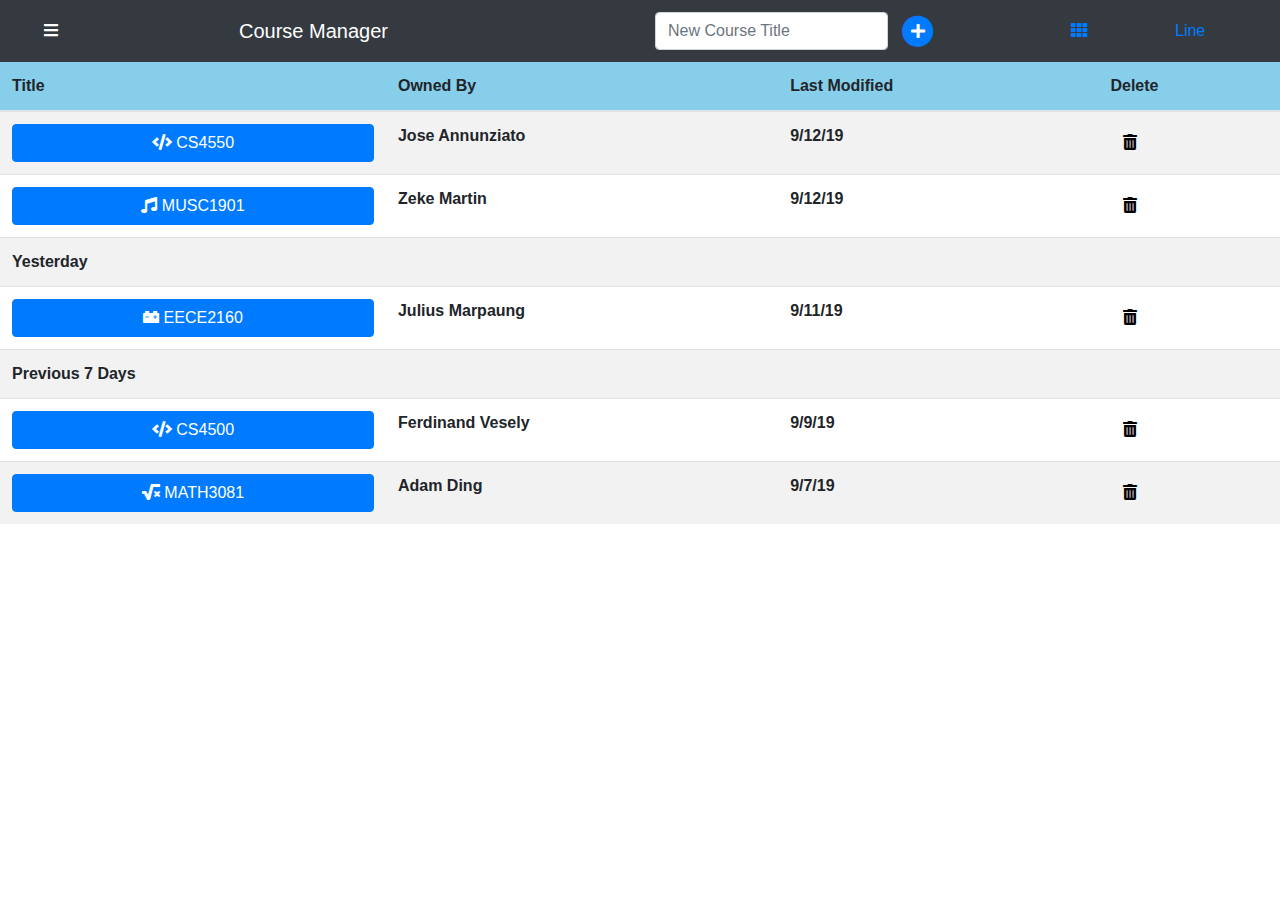
<file: src/main/webapp/course-list/course-list.template.client.html>
<!DOCTYPE html>
<html>
    <head>
        <title>WhiteBoard</title>
        <link href="course-list.style.client.css" rel="stylesheet"/>
        <link rel="stylesheet" href="https://stackpath.bootstrapcdn.com/bootstrap/4.1.3/css/bootstrap.min.css">
        <script src="https://code.jquery.com/jquery-3.3.1.min.js"></script>
        <script src="https://stackpath.bootstrapcdn.com/bootstrap/4.1.3/js/bootstrap.bundle.min.js"></script>
        <link href="https://use.fontawesome.com/releases/v5.3.1/css/all.css" rel="stylesheet">
        <meta name="viewport" content="width=device-width, initial-scale=1">
    </head>
    <body>
        <div class="container-full-width">
            <nav class="navbar navbar-expand-lg navbar-dark bg-dark fixed-top">
                <div class="col-sm-2">
                    <button class="btn hamburgerStyle wbdv-field wbdv-hamburger">
                        <i class="fas fa-bars"></i> 
                    </button>
                </div>
                <div id="headerHide"class="col-sm-4">
                    <span class="wbdv-label wbdv-course-manager navbar-brand" href="#">Course Manager</span>
                </div>
                <div class="col-sm-4">
                    <form class="form-inline">
                        <input class="form-control wbdv-field wbdv-new-course" type="text" id="newCourse" placeholder="New Course Title">
                        <a href="#" class="wbdv-button wbdv-add-course">
                        <label for="newCourse" class="col-form-label submissionButton"> 
                                <span class="fa-stack">
                                    <i class="fas fa-circle fa-stack-2x"></i>
                                    <i class="fas fa-plus fa-stack-1x fa-inverse"></i></label>
                        </a>
                    </form>
                </div>
                <div id ="headerHide" class="col-sm-1">
                    <a href="#" class="wbdv-button wbdv-grid-layout">
                        <i class="fas fa-th"></i>
                    </a>
                </div>
                <div id="headerHide" class="col-sm-1">
                    <a href="#" class="wbdv-button wbdv-list-layout">
                        Line
                    </a>
                </div>
            </nav>
            <div class="table-responsive">
            <table class="table table-striped underHeader">
                <thead>
                    <tr style="background-color:skyblue">
                        <th scope="col" class="wbdv-header wbdv-title">
                            Title
                        </th>
                        <th scope="col" class="wbdv-header wbdv-owner">
                            Owned By
                        </th>
                        <th scope="col" class="wbdv-header wbdv-last-modified">
                            Last Modified
                        </th>
                        <th scope="col">
                            Delete
                        </th>
                    </tr>
                </thead>
                <tbody>
                    <tr class="wbdv-row wbdv-course">
                        <th scope="row" class="wbdv-row wbdv-icon wbdv-row wbdv-title">
                            <button class="btn btn-primary btn-block" onclick="window.location.href = '../course-editor/course-editor.template.client.html';">
                                <i class="fas fa-code"></i>
                                CS4550
                            </button>
                        </th>
                        <td class="wbdv-row wbdv-owner">
                            Jose Annunziato
                        </td>
                        <td class="wbdv-row wbdv-modified-date">
                            9/12/19
                        </td>
                        <td>
                            <button class="btn deleteStyle wbdv-row wbdv-button wbdv-delete">
                                <i class="fas fa-trash-alt"></i>
                            </button>
                        </td>
                    </tr>
                    <tr class="wbdv-row wbdv-course">
                        <th scope="row" class="wbdv-row wbdv-icon wbdv-row wbdv-title">
                            <button class="btn btn-primary btn-block" onclick="window.location.href = '../course-editor/course-editor.template.client.html';">
                                <i class="fas fa-music"></i>
                                MUSC1901
                            </button>
                        </th>
                        <td class="wbdv-row wbdv-owner">
                            Zeke Martin
                        </td>
                        <td class="wbdv-row wbdv-modified-date">
                            9/12/19
                        </td>
                        <td>
                            <button class="btn deleteStyle wbdv-row wbdv-button wbdv-delete">
                                    <i class="fas fa-trash-alt"></i>
                            </button>
                        </td>
                    </tr>
                    <tr>
                        <th scope="row">
                            Yesterday
                        </th>
                        <td>
                        </td>
                        <td>
                        </td>
                        <td>
                        </td>
                    </tr>
                    <tr class="wbdv-row wbdv-course">
                        <th scope="row" class="wbdv-row wbdv-icon wbdv-row wbdv-title">
                            <button class="btn btn-primary btn-block" onclick="window.location.href = '../course-editor/course-editor.template.client.html';">
                                <i class="fas fa-car-battery"></i>
                                EECE2160
                            </button>
                        </th>
                        <td class="wbdv-row wbdv-owner">
                            Julius Marpaung
                        </td>
                        <td class="wbdv-row wbdv-modified-date">
                            9/11/19
                        </td>
                        <td>
                            <button class="btn deleteStyle wbdv-row wbdv-button wbdv-delete">
                                    <i class="fas fa-trash-alt"></i>
                            </button>
                        </td>
                    </tr>
                    <tr>
                        <th scope="row">
                            Previous 7 Days
                        </th>
                        <td>
                        </td>
                        <td>
                        </td>
                        <td>
                        </td>
                    </tr>
                    <tr class="wbdv-row wbdv-course">
                        <th scope="row" class="wbdv-row wbdv-icon wbdv-row wbdv-title">
                            <button class="btn btn-primary btn-block" onclick="window.location.href = '../course-editor/course-editor.template.client.html';">
                                <i class="fas fa-code"></i>
                                CS4500
                            </button>
                        </th>
                        <td class="wbdv-row wbdv-owner">
                            Ferdinand Vesely
                        </td>
                        <td class="wbdv-row wbdv-modified-date">
                            9/9/19
                        </td>
                        <td>
                            <button class="btn deleteStyle wbdv-row wbdv-button wbdv-delete">
                                    <i class="fas fa-trash-alt"></i>
                            </button>
                        </td>
                    </tr>
                    <tr class="wbdv-row wbdv-course">
                        <th scope="row" class="wbdv-row wbdv-icon wbdv-row wbdv-title">
                            <button class="btn btn-primary btn-block" onclick="window.location.href = '../course-editor/course-editor.template.client.html';">
                                <i class="fas fa-square-root-alt"></i>
                                MATH3081
                            </button>
                        </th>
                        <td class="wbdv-row wbdv-owner">
                            Adam Ding
                        </td>
                        <td class="wbdv-row wbdv-modified-date">
                            9/7/19
                        </td>
                        <td>
                            <button class="btn deleteStyle wbdv-row wbdv-button wbdv-delete">
                                    <i class="fas fa-trash-alt"></i>
                            </button>
                        </td>
                    </tr>
                </tbody>
            </table>
            </div>
            <br>
        </div>
    </body>
</html>
</file>
<file: src/main/webapp/course-list/course-list.style.client.css>
body { padding-top: 61px; }

.underHeader { font-weight: bold;
            }

.hamburgerStyle { padding: 0;
               border: none;
               background: none;
               color: white;
            }

.deleteStyle { padding: 0;
    border: none;
    background: none;
    }

.submissionButton { padding-left: 10px; }

@media (min-width: 0px) and (max-width: 800px){
    #headerHide { display: none; }
}

@media (min-width: 801px) and (max-width: 1024px) {
    #headerHide { display: block; } 
  }

@media (min-width: 0px) and (max-width: 827px){
    body { padding-top: 98px; }
}


@media (min-width: 0px) and (max-width: 513px){
    body { padding-top: 130px; }
}
</file>
